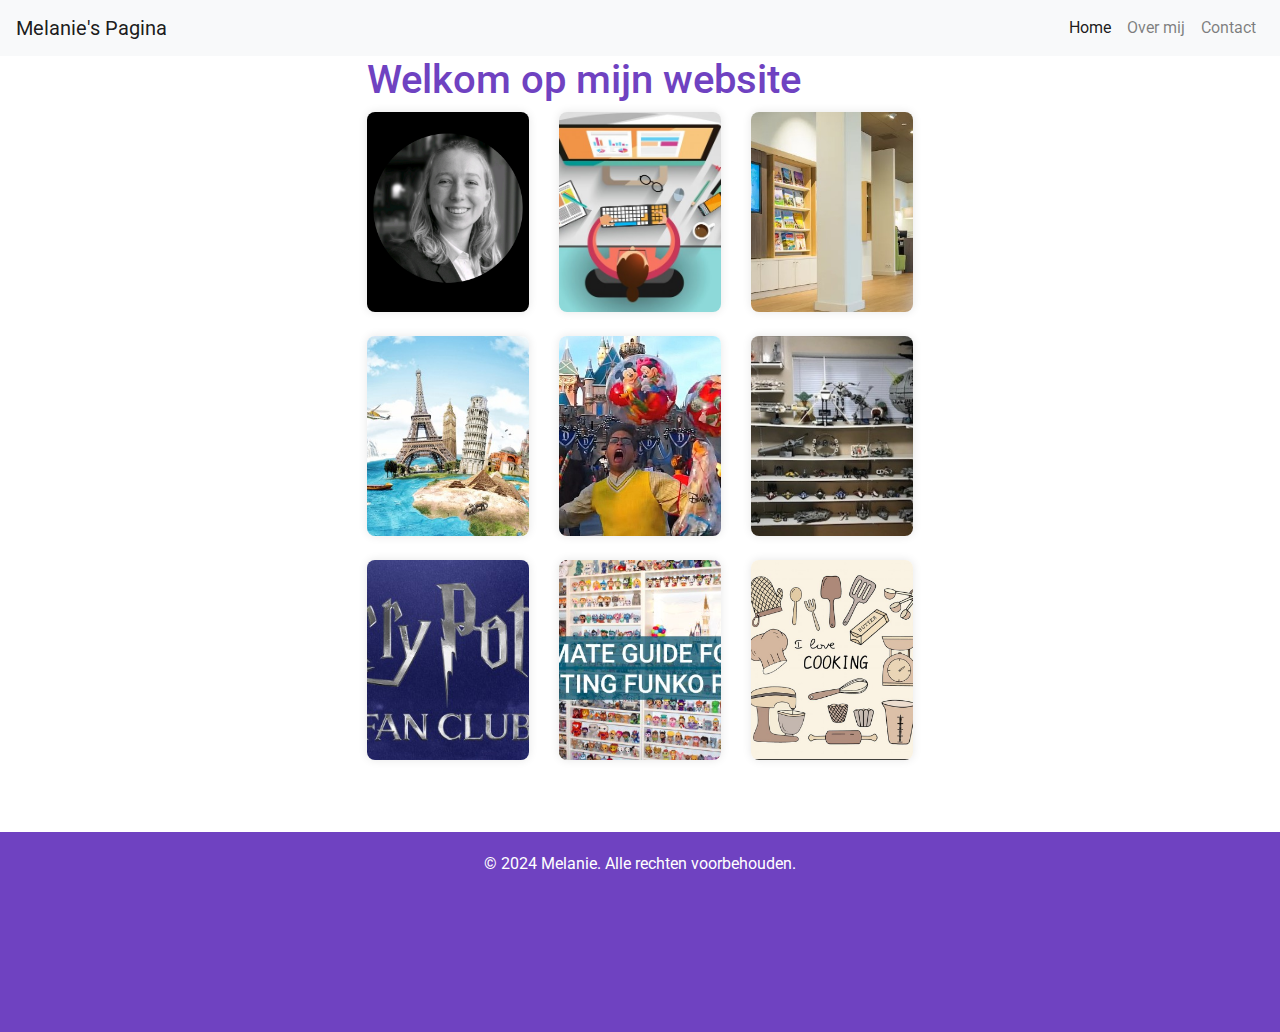
<file: index.html>
<!DOCTYPE html>
<html lang="nl">
<head>
<meta charset="UTF-8">
<meta name="viewport" content="width=device-width, initial-scale=1.0">
<link rel="stylesheet" href="https://stackpath.bootstrapcdn.com/bootstrap/4.5.2/css/bootstrap.min.css">
<link href="https://fonts.googleapis.com/css2?family=Roboto:wght@400;700&display=swap" rel="stylesheet">
<link rel="stylesheet" href="styles.css">
<title>index</title>
</head>
<body>
<header>
<nav class="navbar navbar-expand-lg navbar-light bg-light">
<a class="navbar-brand" href="#">Melanie's Pagina</a>
<button class="navbar-toggler" type="button" data-toggle="collapse" data-target="#navbarNav" aria-controls="navbarNav" aria-expanded="false" aria-label="Toggle navigation">
<span class="navbar-toggler-icon"></span>
</button>
<div class="collapse navbar-collapse" id="navbarNav">
<ul class="navbar-nav ml-auto">
<li class="nav-item active">
<a class="nav-link" href="index.html">Home</a>
</li>
<li class="nav-item">
<a class="nav-link" href="overmij.html">Over mij</a>
</li>
<li class="nav-item">
<a class="nav-link" href="contact.html">Contact</a>
</li>
</ul>

</div>
</nav>
</header>
<div class="container">
<h1>Welkom op mijn website</h1>
<div class="row">
<div class="col-lg-4 col-md-6 mb-4">
<img class="img-fluid" src="Melanie.jpg" alt="Afbeelding 1">
</div>
<div class="col-lg-4 col-md-6 mb-4">
<img class="img-fluid" src="webdesign.jpg" alt="Afbeelding 2">
</div>
<div class="col-lg-4 col-md-6 mb-4">
<img class="img-fluid" src="Reisbureau.jpg" alt="Afbeelding 3">
</div>
<div class="col-lg-4 col-md-6 mb-4">
<img class="img-fluid" src="reizen.jpg" alt="Afbeelding 4">
</div>
<div class="col-lg-4 col-md-6 mb-4">
<img class="img-fluid" src="disney.jpg" alt="Afbeelding 5">
</div>
<div class="col-lg-4 col-md-6 mb-4">
<img class="img-fluid" src="lego.jpg" alt="Afbeelding 6">
</div>
<div class="col-lg-4 col-md-6 mb-4">
<img class="img-fluid" src="harry_potter.jpg" alt="Afbeelding 7">
</div>
<div class="col-lg-4 col-md-6 mb-4">
<img class="img-fluid" src="funko.jpg" alt="Afbeelding 8">
</div>
<div class="col-lg-4 col-md-6 mb-4">
<img class="img-fluid" src="Koken.jpg" alt="Afbeelding 9">
</div>
</div>
</div>
<footer class="mt-5">
<div class="container">
<p>&copy; 2024 Melanie. Alle rechten voorbehouden.</p>
</div>
</footer>
<script src="https://code.jquery.com/jquery-3.5.1.slim.min.js"></script>
<script src="https://cdn.jsdelivr.net/npm/@popperjs/core@2.5.3/dist/umd/popper.min.js"></script>
<script src="https://stackpath.bootstrapcdn.com/bootstrap/4.5.2/js/bootstrap.min.js"></script>
</body>
</html>
</file>
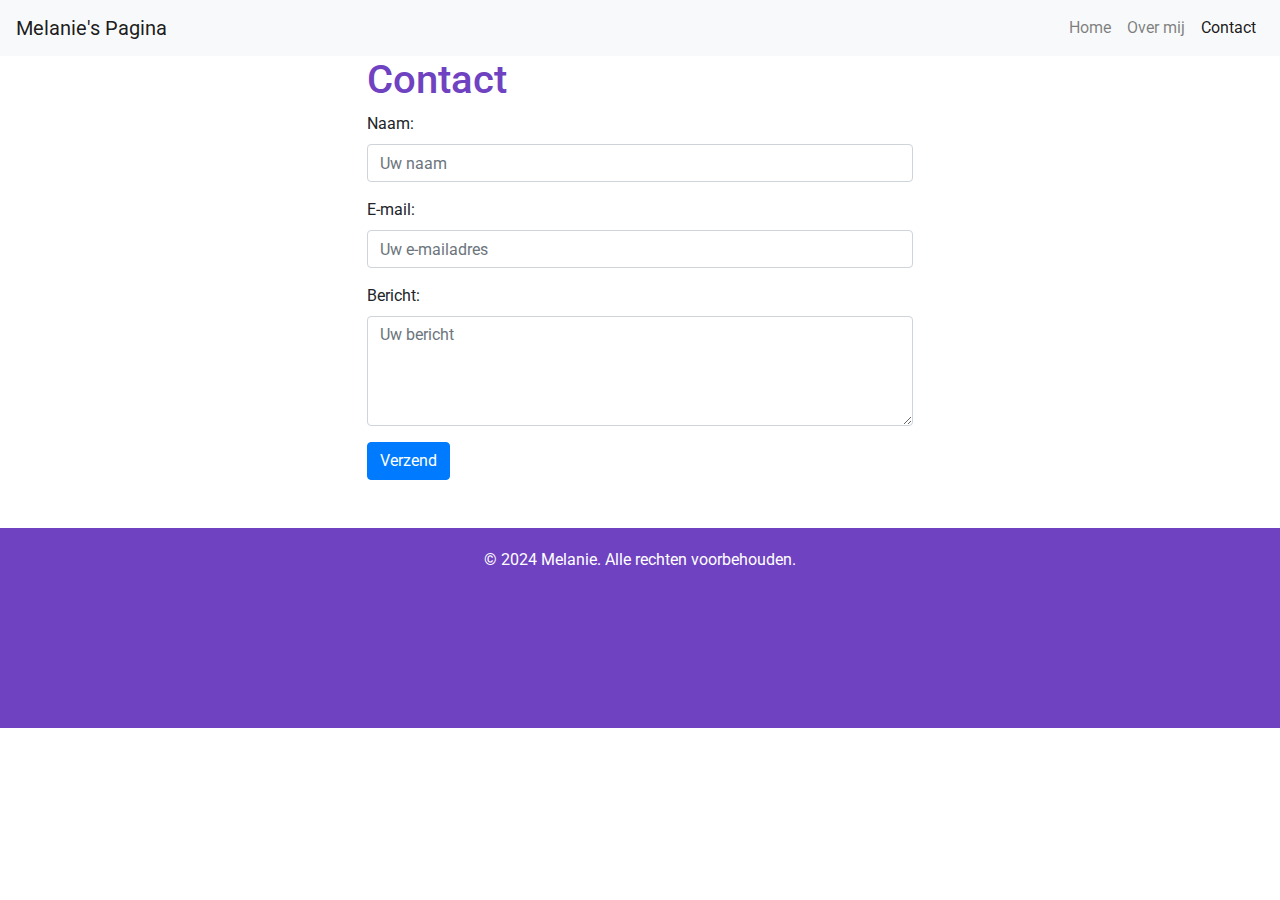
<file: contact.html>
<!DOCTYPE html>
<html lang="nl">
<head><meta charset="UTF-8">
<meta name="viewport" content="width=device-width, initial-scale=1.0">
<link rel="stylesheet" href="https://stackpath.bootstrapcdn.com/bootstrap/4.5.2/css/bootstrap.min.css">
<link href="https://fonts.googleapis.com/css2?family=Roboto:wght@400;700&display=swap" rel="stylesheet">
<link rel="stylesheet" href="styles.css"> 
<title>Contact</title>
</head>
<body>
<header>
<nav class="navbar navbar-expand-lg navbar-light bg-light">
<a class="navbar-brand" href="#">Melanie's Pagina</a>
<button class="navbar-toggler" type="button" data-toggle="collapse" data-target="#navbarNav" aria-controls="navbarNav" aria-expanded="false" aria-label="Toggle navigation">
<span class="navbar-toggler-icon"></span>
</button>
<div class="collapse navbar-collapse" id="navbarNav">
<ul class="navbar-nav ml-auto">
<li class="nav-item">
<a class="nav-link" href="index.html">Home</a>
</li>
<li class="nav-item">
<a class="nav-link" href="overmij.html">Over mij</a>
</li>
<li class="nav-item active">
<a class="nav-link" href="contact.html">Contact</a>
</li>
</ul>
</div>
</nav>
</header>
<div class="container">
<h1>Contact</h1>
<form>
<div class="form-group">
<label for="naam">Naam:</label>
<input type="text" class="form-control" id="naam" placeholder="Uw naam">
</div>
<div class="form-group">
<label for="email">E-mail:</label>
<input type="email" class="form-control" id="email" placeholder="Uw e-mailadres">
</div>
<div class="form-group">
<label for="bericht">Bericht:</label>
<textarea class="form-control" id="bericht" rows="4" placeholder="Uw bericht"></textarea>
</div>
<button type="submit" class="btn btn-primary">Verzend</button>
</form>
</div>
<footer class="mt-5">
<div class="container">
<p>&copy; 2024 Melanie. Alle rechten voorbehouden.</p>
</div>
</footer>
<script src="https://code.jquery.com/jquery-3.5.1.slim.min.js"></script>
<script src="https://cdn.jsdelivr.net/npm/@popperjs/core@2.5.3/dist/umd/popper.min.js"></script>
<script src="https://stackpath.bootstrapcdn.com/bootstrap/4.5.2/js/bootstrap.min.js"></script>
</body>
</html>
</file>
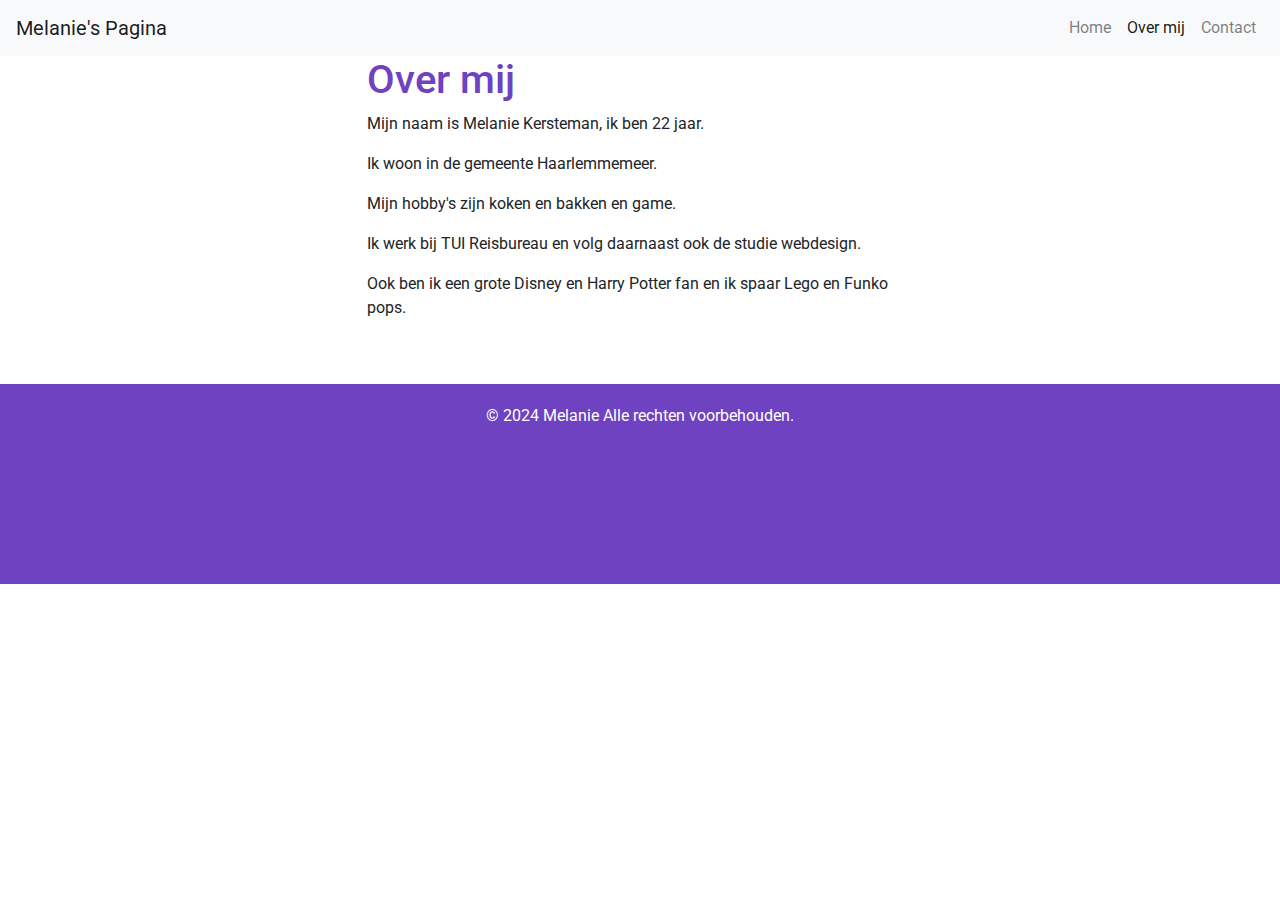
<file: overmij.html>
<!DOCTYPE html>
<html lang="nl">
<head>
<meta charset="UTF-8">
<meta name="viewport" content="width=device-width, initial-scale=1.0">
<link rel="stylesheet" href="https://stackpath.bootstrapcdn.com/bootstrap/4.5.2/css/bootstrap.min.css">
<link href="https://fonts.googleapis.com/css2?family=Roboto:wght@400;700&display=swap" rel="stylesheet">
<link rel="stylesheet" href="styles.css">
<title>Over mij</title>
</head>
<body>
<header>
<nav class="navbar navbar-expand-lg navbar-light bg-light">
<a class="navbar-brand" href="#">Melanie's Pagina</a>
<button class="navbar-toggler" type="button" data-toggle="collapse" data-target="#navbarNav" aria-controls="navbarNav" aria-expanded="false" aria-label="Toggle navigation">
<span class="navbar-toggler-icon"></span>
</button>
<div class="collapse navbar-collapse" id="navbarNav">
<ul class="navbar-nav ml-auto">
<li class="nav-item">
<a class="nav-link" href="index.html">Home</a>
</li>
<li class="nav-item active">
<a class="nav-link" href="overmij.html">Over mij</a>
</li>
<li class="nav-item">
<a class="nav-link" href="contact.html">Contact</a>
</li>
</ul>
</div>
</nav>
</header>
<div class="container">
<h1>Over mij</h1>
<div class="row">
<div class="col-lg-12">
<p>Mijn naam is Melanie Kersteman, ik ben 22 jaar.</p>
<p>Ik woon in de gemeente Haarlemmemeer.</p>
<p>Mijn hobby's zijn koken en bakken en game.</p>
<p>Ik werk bij TUI Reisbureau en volg daarnaast ook de studie webdesign.</p>
<p>Ook ben ik een grote Disney en Harry Potter fan en ik spaar Lego en Funko pops.</p>
</div>
</div>
</div>
<footer class="mt-5">
<div class="container">
<p>&copy; 2024 Melanie Alle rechten voorbehouden.</p>
</div>
</footer>
<script src="https://code.jquery.com/jquery-3.5.1.slim.min.js"></script>
<script src="https://cdn.jsdelivr.net/npm/@popperjs/core@2.5.3/dist/umd/popper.min.js"></script>
<script src="https://stackpath.bootstrapcdn.com/bootstrap/4.5.2/js/bootstrap.min.js"></script>
</body>
</html>
</file>
<file: styles.css>
body {
font-family: 'Roboto', sans-serif; 
}

.container {
max-width: 576px; 
margin: 0 auto; 
}

footer {
min-height: 200px; 
background-color: #6f42c1;
color: #fff; 
text-align: center;
padding-top: 20px;
}
.navbar {
background-color: #6f42c1; 
}
.navbar-nav .nav-link {
color: #fff; 
}
h1 {
color: #6f42c1; 
}
.row h2 {
color: #333; 
}
body {
font-family: 'Roboto', sans-serif; 
}
.container {
max-width: 576px; 
margin: 0 auto; 
}
footer {
min-height: 200px; 
background-color: #6f42c1; 
color: #fff; 
text-align: center;
padding-top: 20px;
}
.navbar {
background-color: #6f42c1; 
}
.navbar-nav .nav-link {
    color: #fff; 
}
h1 {
color: #6f42c1; 
}
.row h2 {
color: #333; /
}
.row img {
max-width: 100%;
height: auto;
border-radius: 8px; 
box-shadow: 0 0 10px rgba(0, 0, 0, 0.1); 
transition: transform 0.3s ease-in-out; 
width: 100%; 
height: 200px; 
object-fit: cover; 
}
.row img:hover {
    transform: scale(1.1); 
}
</file>
